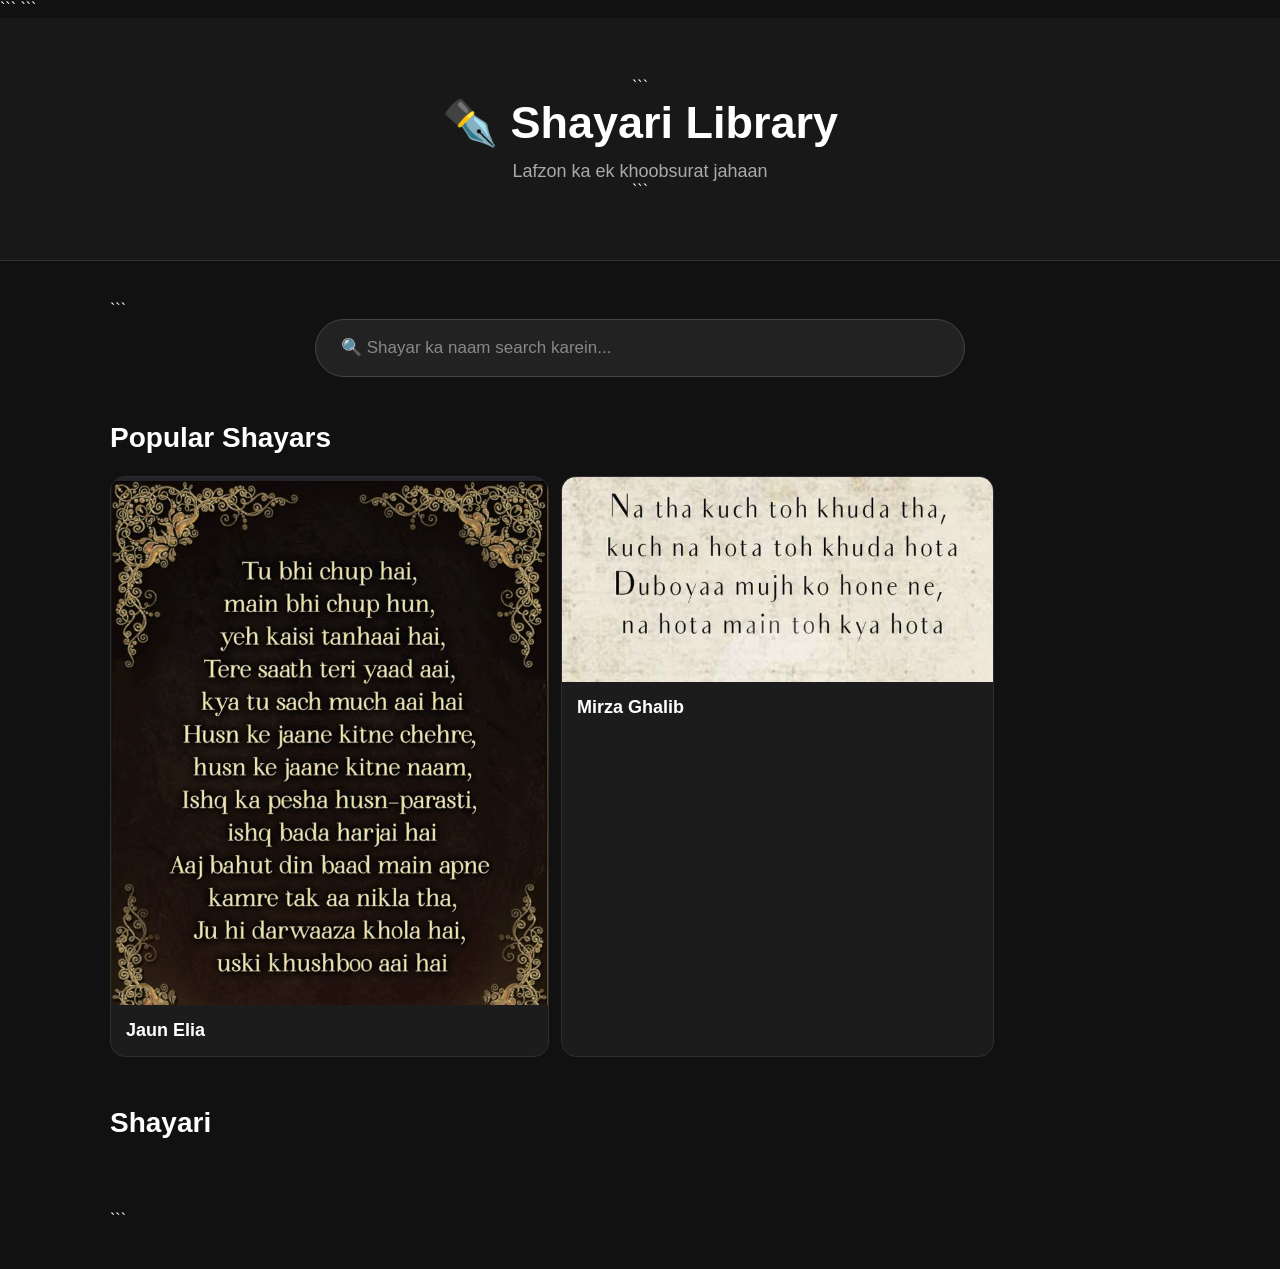
<file: index.html>
<!DOCTYPE html>

<html lang="hi">

<head>

```
<meta charset="UTF-8">

<meta name="viewport"
      content="width=device-width, initial-scale=1.0">

<title>Shayari Library</title>

<link rel="stylesheet" href="style.css">
```

</head>

<body>

<header>

```
<h1>✒️ Shayari Library</h1>

<p>Lafzon ka ek khoobsurat jahaan</p>
```

</header>

<main>

```
<!-- SEARCH -->

<div class="search-box">

    <input
        type="text"
        id="search"
        placeholder="🔍 Shayar ka naam search karein..."
    >

</div>


<!-- WRITERS -->

<section>

    <h2>Popular Shayars</h2>

    <div
        class="shayars"
        id="writerButtons">
    </div>

</section>


<!-- SHAYARI -->

<section>

    <h2>Shayari</h2>

    <div id="shayari-container">
    </div>

</section>
```

</main>

<script src="writers.js"></script>

<script>

const container =
    document.getElementById(
        "shayari-container"
    );

const buttons =
    document.getElementById(
        "writerButtons"
    );

const search =
    document.getElementById(
        "search"
    );


/* =========================
   CREATE WRITERS
========================= */

Object.keys(writers).forEach(
    function(name) {

        const writer =
            writers[name];


        /* CARD */

        const card =
            document.createElement(
                "div"
            );

        card.className =
            "card";

        card.dataset.writer =
            name;

        card.onclick =
            function() {

                openWriter(name);

            };


        /* IMAGE */

        const image =
            document.createElement(
                "img"
            );

        image.src =
            writer.folder +
            "/" +
            writer.images[0];

        image.alt =
            name +
            " Shayari";


        /* NAME */

        const heading =
            document.createElement(
                "h3"
            );

        heading.textContent =
            name;


        card.appendChild(image);

        card.appendChild(heading);

        buttons.appendChild(card);

    }
);


/* =========================
   SEARCH
========================= */

search.addEventListener(
    "input",
    function() {

        const value =
            search.value
            .toLowerCase()
            .trim();

        const cards =
            document.querySelectorAll(
                ".card"
            );

        cards.forEach(
            function(card) {

                const name =
                    card.dataset.writer
                    .toLowerCase();

                if (
                    name.includes(value)
                ) {

                    card.style.display =
                        "block";

                } else {

                    card.style.display =
                        "none";

                }

            }
        );

    }
);


/* =========================
   OPEN WRITER
========================= */

function openWriter(name) {

    window.location.href =
        "writer.html?name=" +
        encodeURIComponent(name);

}

</script>

</body>

</html>
</file>
<file: style.css>
* {
    margin: 0;
    padding: 0;
    box-sizing: border-box;
}


body {
    font-family: Arial, sans-serif;

    background: #111111;

    color: white;

    min-height: 100vh;
}


/* Header */

header {

    text-align: center;

    padding: 60px 20px;

    background: #181818;

    border-bottom: 1px solid #333333;

}


header h1 {

    font-size: 45px;

    margin-bottom: 12px;

}


header p {

    color: #aaaaaa;

    font-size: 18px;

}


/* Main */

main {

    max-width: 1100px;

    margin: auto;

    padding: 40px 20px;

}


/* Search */

.search-box {

    display: flex;

    justify-content: center;

    margin-bottom: 45px;

}


.search-box input {

    width: 100%;

    max-width: 650px;

    padding: 18px 25px;

    border-radius: 35px;

    border: 1px solid #444444;

    background: #222222;

    color: white;

    outline: none;

    font-size: 17px;

}


.search-box input::placeholder {

    color: #888888;

}


.search-box input:focus {

    border-color: #777777;

}


/* Section */

section {

    margin-bottom: 50px;

}


section h2 {

    margin-bottom: 22px;

    font-size: 28px;

}


/* Shayars */

.shayars {

    display: flex;

    flex-wrap: wrap;

    gap: 12px;

}


.shayars button {

    padding: 12px 22px;

    border-radius: 25px;

    border: 1px solid #444444;

    background: #222222;

    color: white;

    cursor: pointer;

    font-size: 15px;

}


.shayars button:hover {

    background: #333333;

}


/* Shayari Cards */

#shayari-container {

    display: grid;

    grid-template-columns:
        repeat(auto-fit, minmax(220px, 1fr));

    gap: 25px;

}


.card {

    background: #1c1c1c;

    border-radius: 15px;

    overflow: hidden;

    border: 1px solid #2d2d2d;

}


.card img {

    width: 100%;

    height: auto;

    display: block;

}


.card h3 {

    padding: 15px;

    font-size: 18px;

}


/* Mobile */

@media (max-width: 600px) {

    header h1 {

        font-size: 32px;

    }


    header {

        padding: 45px 15px;

    }


    main {

        padding: 30px 15px;

    }

}
/* Shayari Image Gallery */

.shayari-images {

    display: grid;

    grid-template-columns:
        repeat(auto-fit, minmax(250px, 1fr));

    gap: 25px;

}


.shayari-image {

    background: #1c1c1c;

    border: 1px solid #2d2d2d;

    border-radius: 15px;

    overflow: hidden;

}


.shayari-image img {

    width: 100%;

    height: auto;

    display: block;

    cursor: pointer;

    transition: transform 0.3s ease;

}


.shayari-image img:hover {

    transform: scale(1.02);

}
.back-btn {

    padding: 10px 20px;

    margin-bottom: 30px;

    border-radius: 25px;

    border: 1px solid #444;

    background: #222;

    color: white;

    cursor: pointer;

    font-size: 15px;

}


.back-btn:hover {

    background: #333;

}


.shayari-images {

    display: grid;

    grid-template-columns: repeat(auto-fit, minmax(250px, 1fr));

    gap: 25px;

}


.shayari-image {

    background: #1c1c1c;

    border: 1px solid #2d2d2d;

    border-radius: 15px;

    overflow: hidden;

}


.shayari-image img {

    width: 100%;

    height: auto;

    display: block;

}
/* =========================
   FULLSCREEN IMAGE VIEWER
========================= */

.shayari-image img {

    cursor: pointer;

    transition: transform 0.3s ease;

}


.shayari-image img:hover {

    transform: scale(1.02);

}


.image-viewer {

    display: none;

    position: fixed;

    top: 0;

    left: 0;

    width: 100%;

    height: 100%;

    background: rgba(0, 0, 0, 0.95);

    z-index: 9999;

    align-items: center;

    justify-content: center;

    flex-direction: column;

    padding: 20px;

}


.image-viewer img {

    max-width: 90%;

    max-height: 75vh;

    object-fit: contain;

    border-radius: 10px;

}


.close-viewer {

    position: absolute;

    top: 20px;

    right: 25px;

    border: none;

    background: transparent;

    color: white;

    font-size: 30px;

    cursor: pointer;

}


.image-actions {

    display: flex;

    gap: 15px;

    margin-top: 20px;

}


.image-actions button {

    padding: 12px 22px;

    border-radius: 25px;

    border: 1px solid #444;

    background: #222;

    color: white;

    cursor: pointer;

    font-size: 15px;

}


.image-actions button:hover {

    background: #333;

}
</file>
